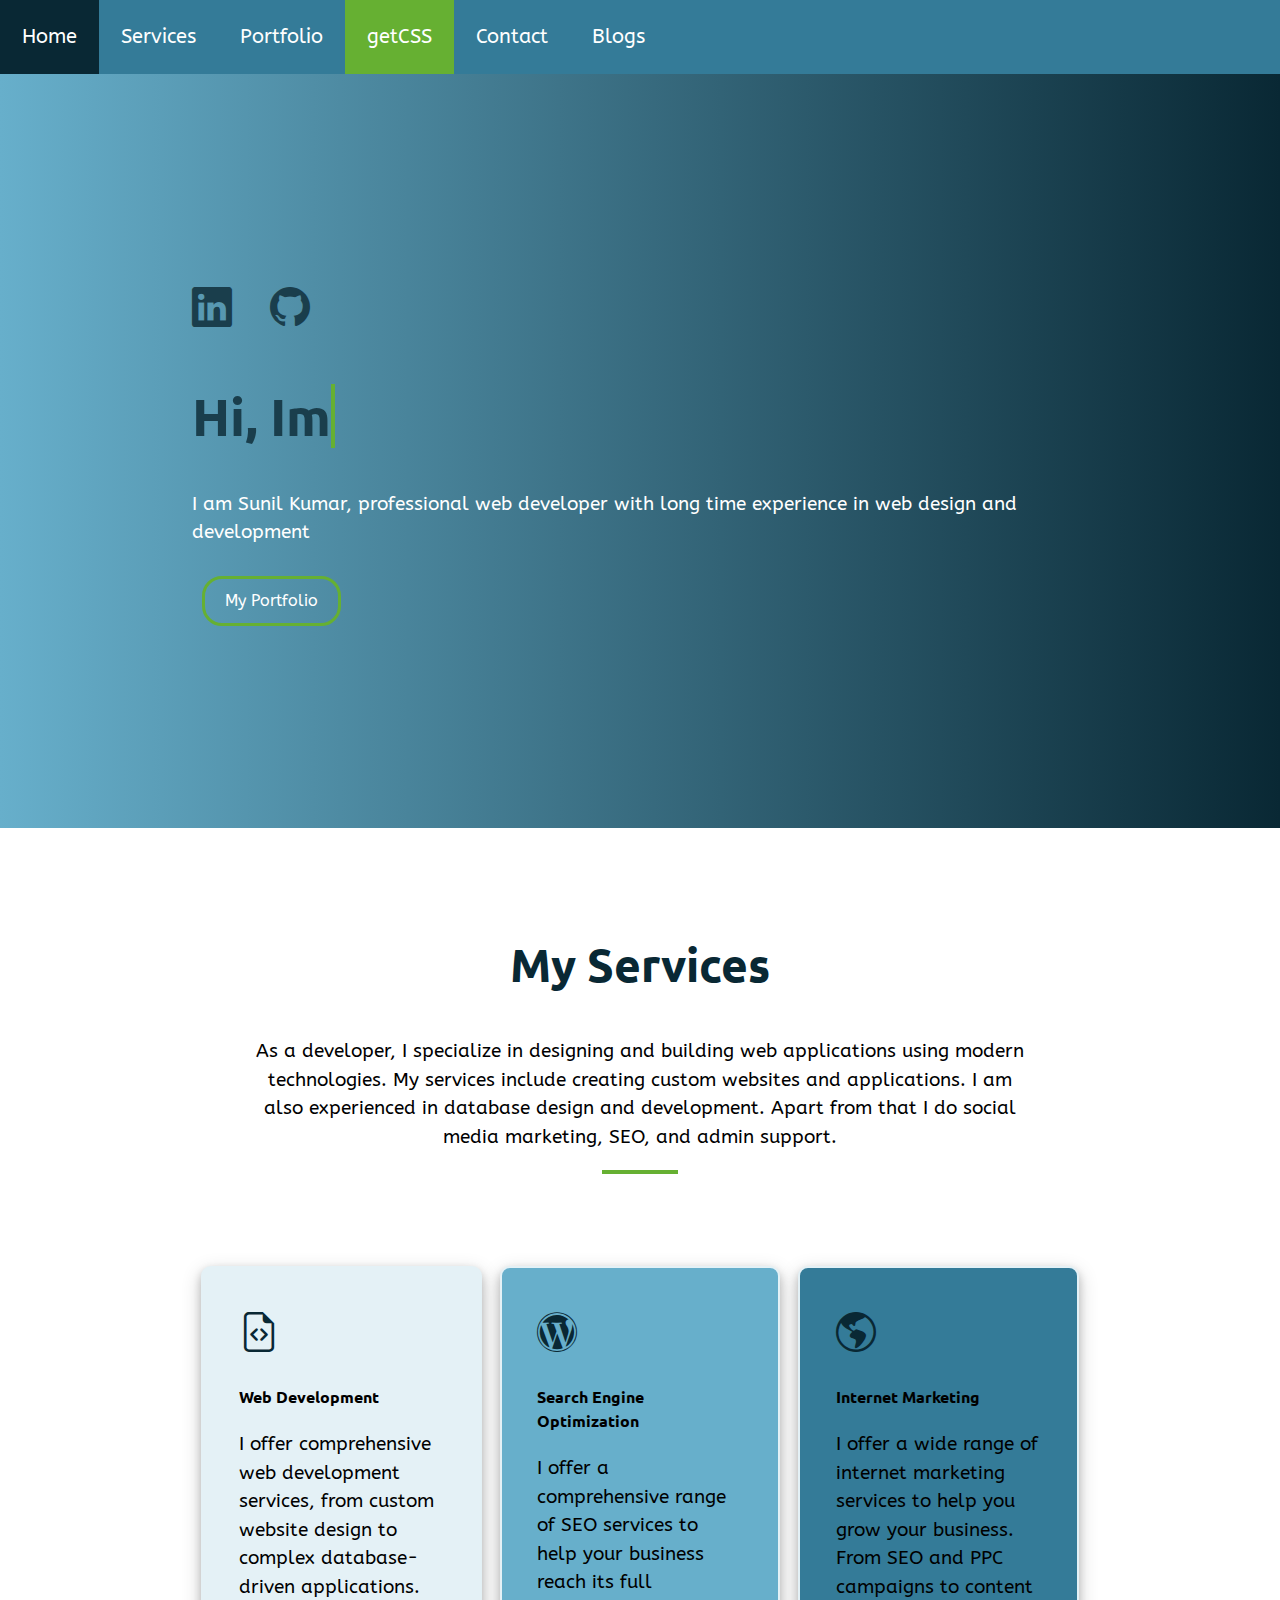
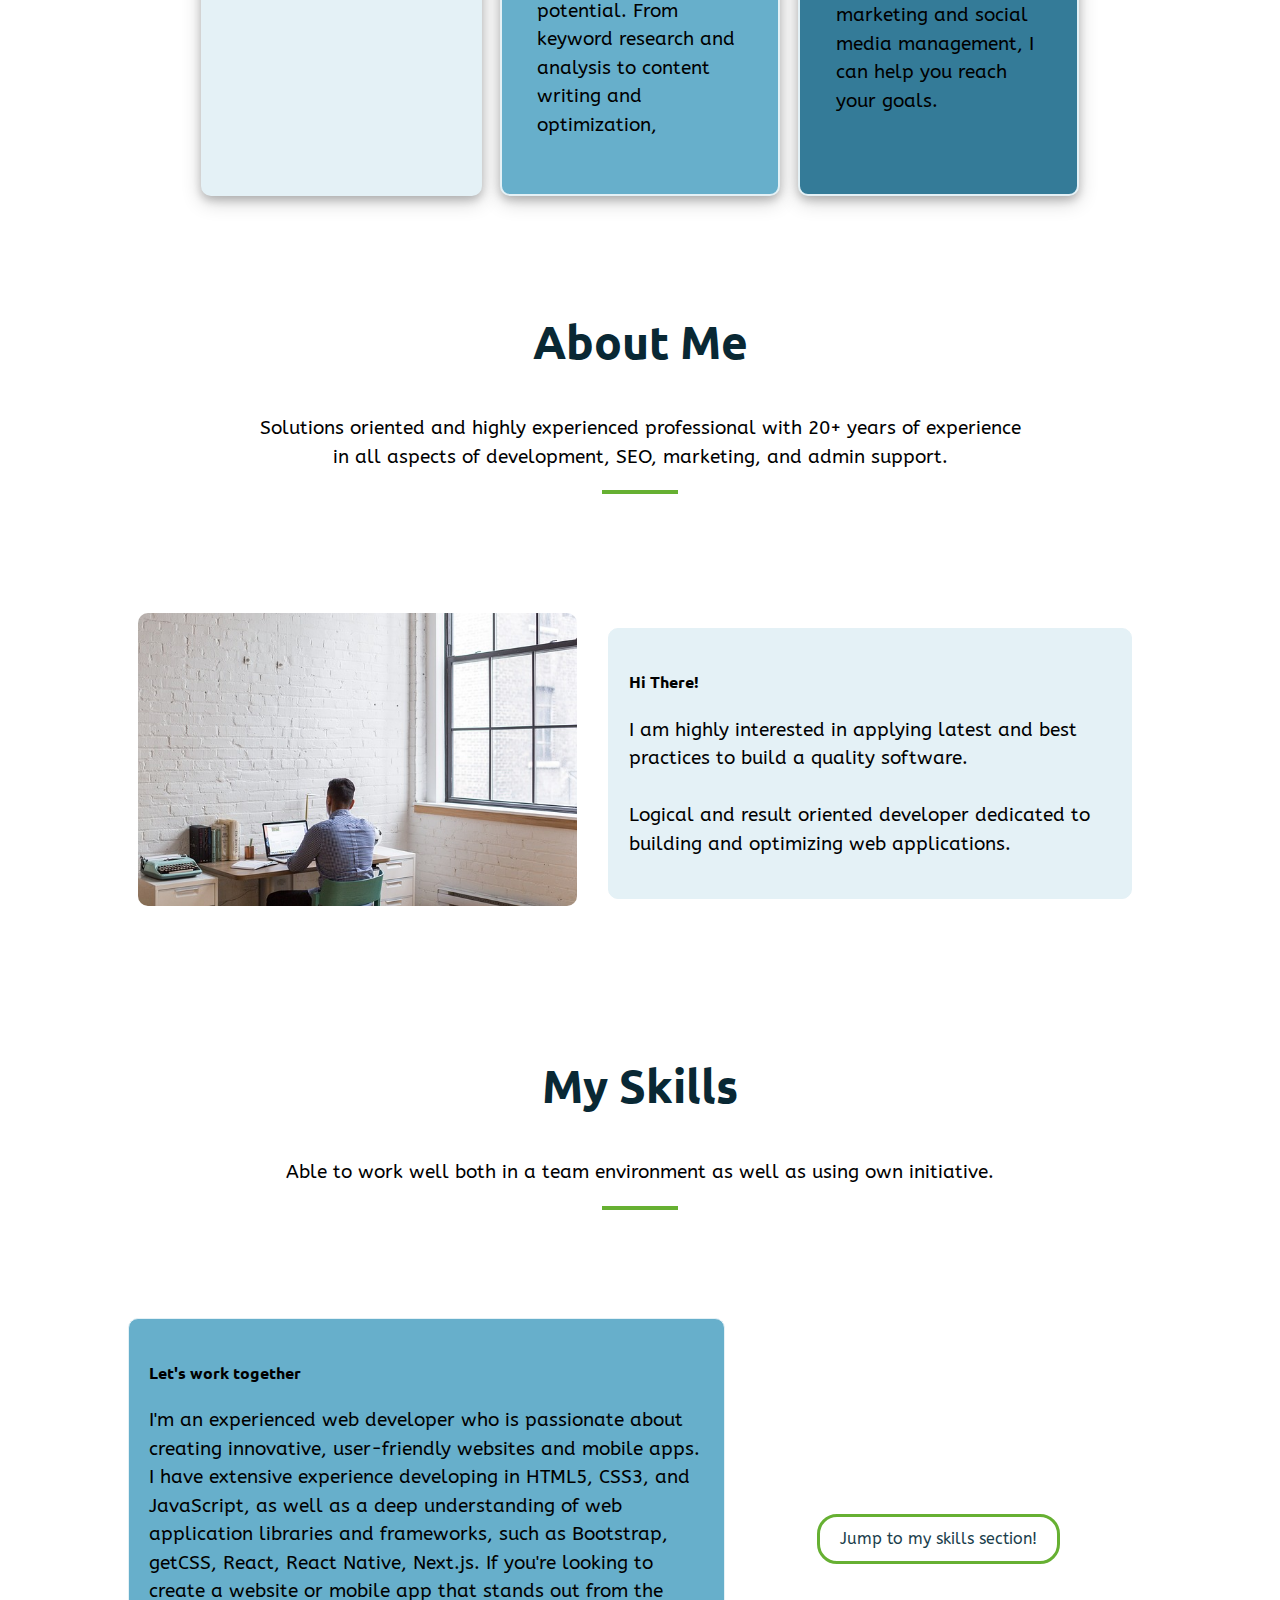
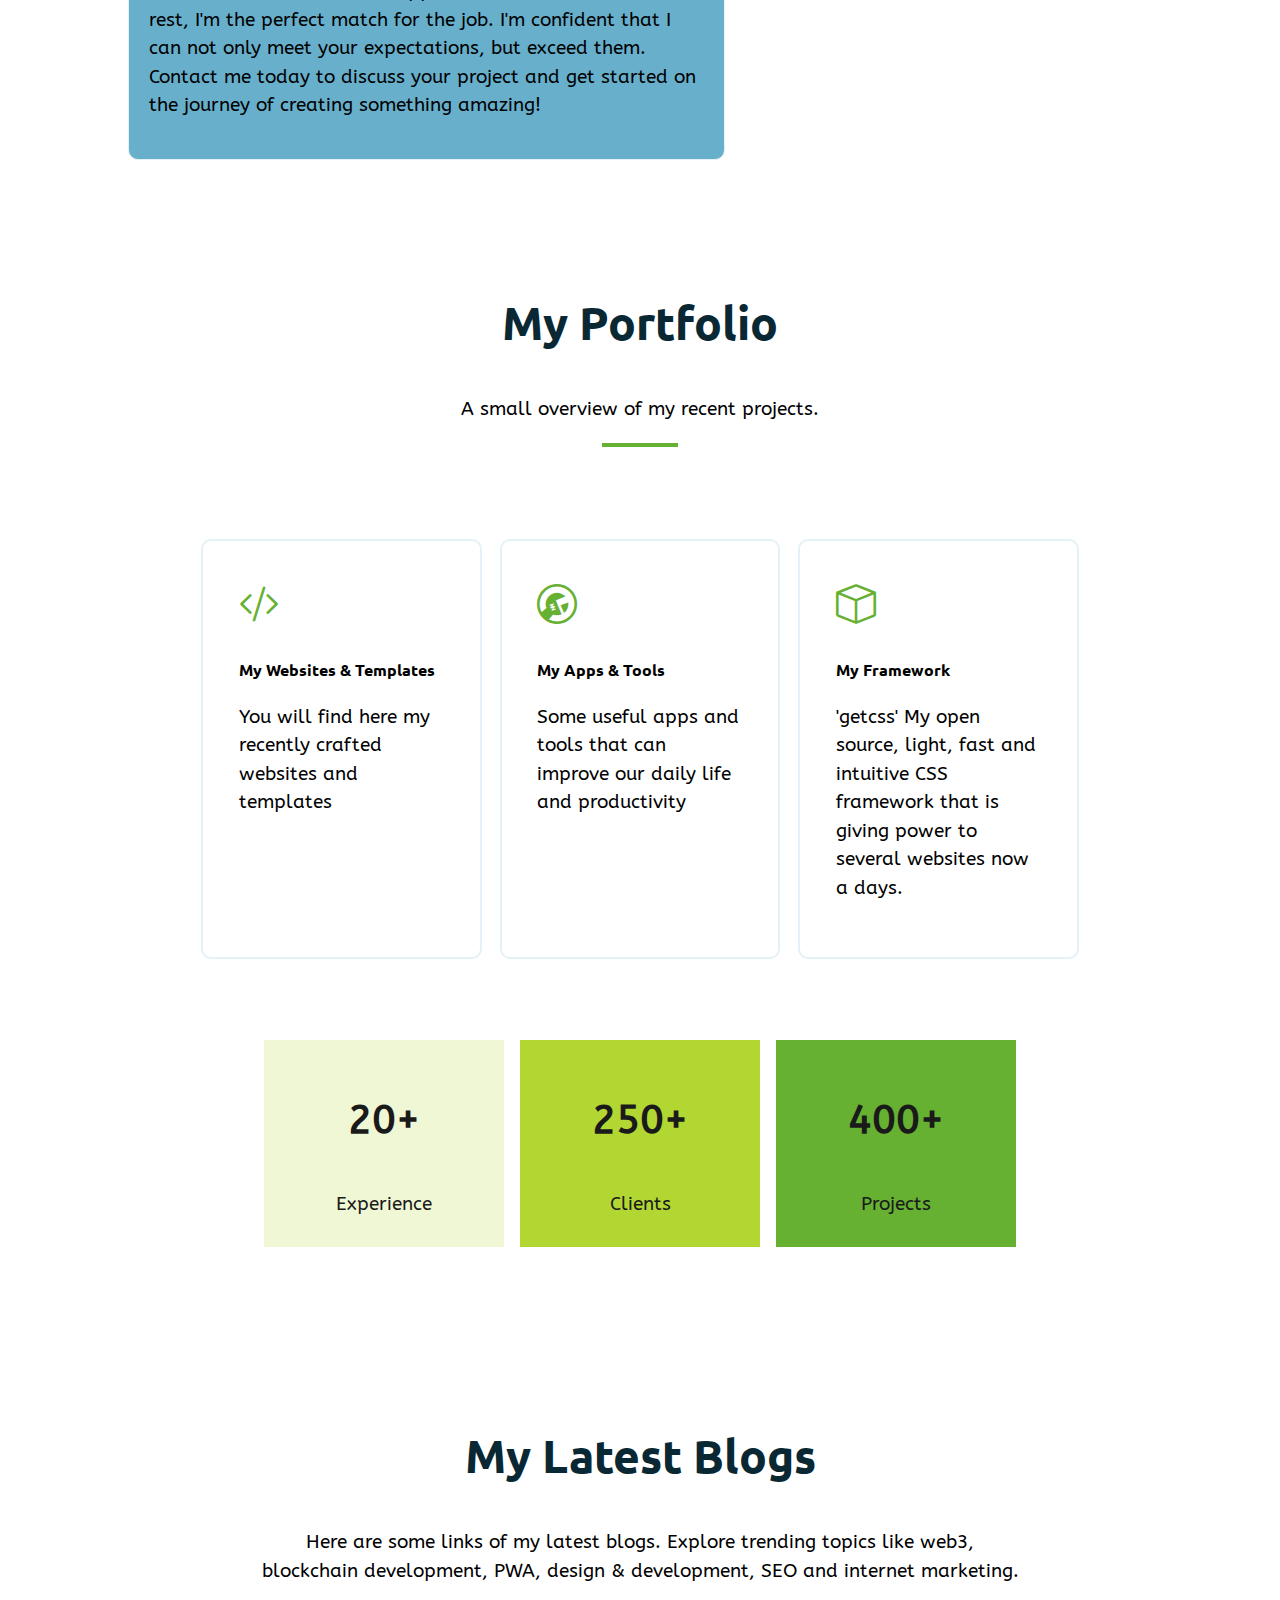
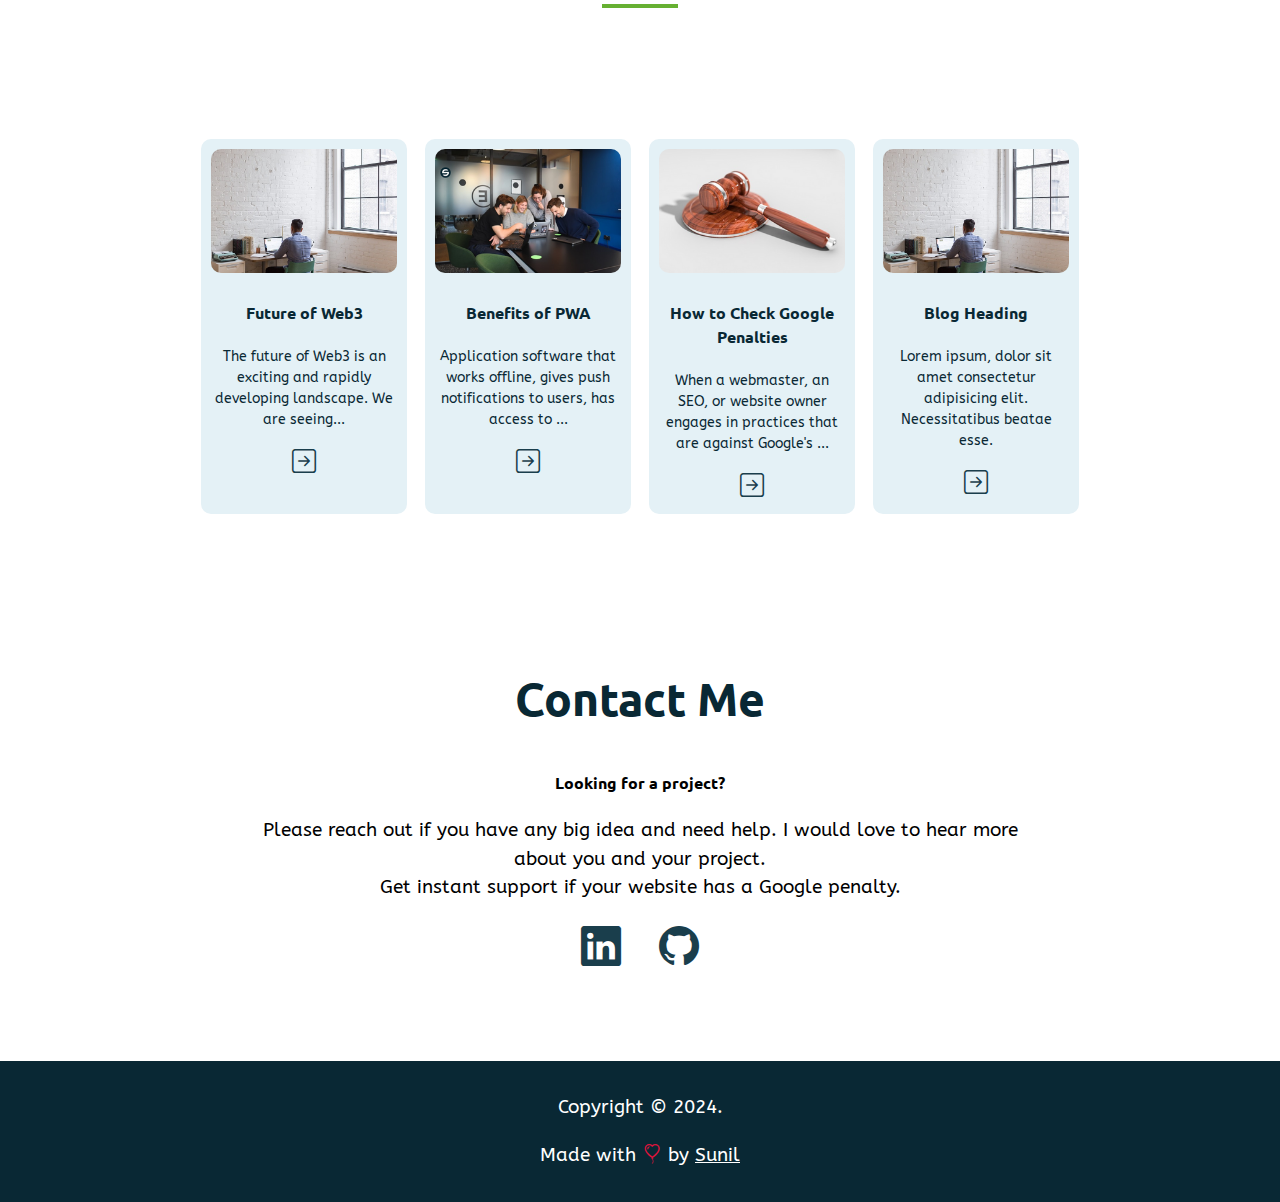
<file: index.html>
<!DOCTYPE html>
<html lang="en">
<head>
  <!-- Google tag (gtag.js) -->
<script async src="https://www.googletagmanager.com/gtag/js?id=G-30HPTB34H3"></script>
<script>
  window.dataLayer = window.dataLayer || [];
  function gtag(){dataLayer.push(arguments);}
  gtag('js', new Date());

  gtag('config', 'G-30HPTB34H3');
</script>
    <meta charset="UTF-8">
    <meta name="viewport" content="width=device-width, initial-scale=1.0">


	  <meta name="theme-color" content="#67AFCB"/>
    <meta name="robots" content="index, follow" />
    <meta name="description" content="Best web developer, SEO and Internet marketer in India. Contact me for web development, internet marketing consultancy, technical SEO, SEO audit or helps in removing search engine penalty or manual action" />

    <link rel="stylesheet" href="css/style.css" />
    <link rel="stylesheet" href="css/custom.css" />
    <title>One of the best web developer in India | sunil-lore.github.io</title>
</head>
<body>
    <!-- Navigation bar Starts -->
<div class="topnav">
    <a href="#" class="active" id="q1" target="_blank">Home</a>
    <!--
<div class="dropdown">
  <button class="dropbtn">Services 
    <i class="bi bi-caret-down-fill"></i>
  </button>
  <div class="dropdown-content">
           <a href="search-engine-optimization.php">Search Engine Optimization</a>
           <a href="internet-marketing.php">Internet Marketing</a>
           <a href="web-development.php">Web Development</a>
  </div> 
  </div> -->
  <a href="#services" target="_blank">Services</a>
  <!--<a href="products.php">Products</a> -->
  <a href="#portfolio" target="_blank">Portfolio</a>
  <a href="https://www.getcss.org" class="bg-s-2" target="_blank">getCSS</a>
   <a href="#contact" target="_blank">Contact</a>
  <a href="#blogs" target="_blank">Blogs</a>
<a href="javascript:void(0);" aria-label="Navigational Icon for mobile view at Webquince" class="icon" onclick="myFunction()"><i class="bi bi-list"></i></a>
</div>
<!-- Navigation bar ends -->
<div class="container-fluid">
  <div class="row">
    <div class="bg-p-4 tc-n-0 p-15" id="hero">
      <pre class="tab4"><a href="https://www.linkedin.com/in/loresunil/" target="_blank"><i class="bi bi-linkedin fs-40 tc-p-3 social_link"></i></a>    <a href="https://github.com/Sunil-Lore" target="_blank"><i class="bi bi-github fs-40 tc-p-3 social_link"></i></a></pre>
      <h1>      
        <a href="" id="hero_anchor" class="typo" data-period="2000" data-type='[ "Hi, Im Sunil.", "I am Creative.", "I Love to Develop.","Unlock your digital potential." ]'>
        <span class="wrap"></span>
      </a>
      </h1>
      <p>I am Sunil Kumar, professional web developer with long time experience in web design and development</p>
      <a href="#" class="button-basic border-3-s-2 br-20 tc-n-0" id="hero_button" target="_blank">My Portfolio</a>
    </div>
  </div>
  <div id="services" class="row text-center p-x-20 p-y-5">
    <h2 class="tc-p-4" >My Services</h2>
    <p>As a developer, I specialize in designing and building web applications using modern technologies. My services include creating custom websites and applications. I am also experienced in database design and development. Apart from that I do social media marketing, SEO, and admin support.</p>
    <p class="w-10 border-bottom-2-s-2 m-x-auto m-t-2"></p>
  </div>
  <div class="row p-x-15 flex-container services">
    <div class="col-md-4 col-lg-3 bg-p-0 border-2-p-0 p-4 m-1 br-10  ">
      <i class="bi bi-file-earmark-code fs-40 tc-p-4"></i>
      <h4>Web Development</h4>
      <p>I offer comprehensive web development services, from custom website design to complex database-driven applications.</p>
    </div>
    <div class="col-md-4 col-lg-3 bg-p-1 border-2-p-0 p-4 m-1 br-10 ">
      <i class="bi bi-wordpress fs-40 tc-p-4"></i>
      <h4>Search Engine Optimization</h4>
      <p>I offer a comprehensive range of SEO services to help your business reach its full potential. From keyword research and analysis to content writing and optimization,</p>
    </div>
    <div class="col-md-4 col-lg-3 bg-p-2 border-2-p-0 p-4 m-1 br-10 ">
      <i class="bi bi-globe-americas fs-40 tc-p-4"></i>
      <h4>Internet Marketing</h4>
      <p>I offer a wide range of internet marketing services to help you grow your business. From SEO and PPC campaigns to content marketing and social media management, I can help you reach your goals.</p>
    </div>
  </div>
    <div class="row text-center p-x-20 p-y-5 br-10">
    <h2 class="tc-p-4">About Me</h2>
    <p>Solutions oriented and highly experienced professional with 20+ years of experience in all aspects of development, SEO, marketing, and admin support. </p>
    <p class="w-10 border-bottom-2-s-2 m-x-auto m-t-2"></p>
  </div>
  <div class="row perfect-center flex-container p-x-10 p-y-2">
    <div class="col-md-5 m-1">
      <img src="img/developer1.jpg" class="img-flex br-10" />
    </div>
    <div class="col-md-6 bg-p-0 m-2 p-2 br-10 box_highlight">
      <h4>Hi There!</h4>
      <p>I am highly interested in applying latest and best practices to build a quality software.<br /><br />
        Logical and result oriented developer dedicated to building and optimizing web applications.
      </p>
    </div>
  </div>
  <div class="row text-center p-x-20 p-y-5 br-10">
    <h2 class="tc-p-4">My Skills</h2>
    <p>Able to work well both in a team environment as well as using own initiative.</p>
    <p class="w-10 border-bottom-2-s-2 m-x-auto m-t-2"></p>
  </div>
  <div class="row flex-container p-x-10 p-y-2">
    <div class="col-md-7 bg-p-1 p-2 box_highlight br-10">
      <h4>Let's work together</h4>
      <p>I'm an experienced web developer who is passionate about creating innovative, user-friendly websites and mobile apps. I have extensive experience developing in HTML5, CSS3, and JavaScript, as well as a deep understanding of web application libraries and frameworks, such as Bootstrap, getCSS, React, React Native, Next.js. If you're looking to create a website or mobile app that stands out from the rest, I'm the perfect match for the job. I'm confident that I can not only meet your expectations, but exceed them. Contact me today to discuss your project and get started on the journey of creating something amazing!</p>

    </div>
    <div class="col-md-5 p-4 perfect-center">
      <a href="#" class="button-basic border-3-s-2 br-20 tc-n-0" id="skill_button">Jump to my skills section!</a>
    </div>
  </div>
  <div id="portfolio" class="row text-center p-x-20 p-y-5 br-10">
    <h2 class="tc-p-4">My Portfolio</h2>
    <p>A small overview of my recent projects.</p>
    <p class="w-10 border-bottom-2-s-2 m-x-auto m-t-2"></p>
  </div>
  <div class="row p-x-15 flex-container highlight_portfolio">
    <div class="col-md-4 col-lg-3 border-2-p-0 p-4 m-1 br-10  ">
      <i class="bi bi-code-slash fs-40 tc-s-2"></i>
      <h4>My Websites & Templates</h4>
      <p>You will find here my recently crafted websites and templates</p>
    </div>
    <div class="col-md-4 col-lg-3 border-2-p-0 p-4 m-1 br-10 ">
      <i class="bi bi-wrench-adjustable-circle fs-40 tc-s-2"></i>
      <h4>My Apps & Tools</h4>
      <p>Some useful apps and tools that can improve our daily life and productivity</p>
    </div>
    <div class="col-md-4 col-lg-3 border-2-p-0 p-4 m-1 br-10 ">
      <i class="bi bi-box fs-40 tc-s-2"></i>
      <h4>My Framework</h4>
      <p>'getcss' My open source, light, fast and intuitive CSS framework that is giving power to several websites now a days.</p>
    </div>
  </div>
  <!-- Infographic section start -->
  <div class="row p-x-20 flex-container p-5">
    <div class="col-sm-3 blocks0 m-1 text-center">
      <p class="fs-40 fw-b">20+</p>
        <p>Experience</p>
    </div>
    <div class="col-sm-3 blocks1 m-1 text-center">
      <p class="fs-40 fw-b">250+</p>
      <p>Clients</p>
    </div>
    <div class="col-sm-3 blocks2 m-1 text-center">
      <p class="fs-40 fw-b">400+</p>
      <p>Projects</p>
    </div>
  </div>
<!-- Infographic section end -->
<!-- Blog section start -->
  <div id="blogs" class="row text-center p-x-20 p-y-5 br-10">
    <h2 class="tc-p-4">My Latest Blogs</h2>
    <p>Here are some links of my latest blogs. Explore trending topics like web3, blockchain development, PWA, design & development, SEO and internet marketing. </p>
    <p class="w-10 border-bottom-2-s-2 m-x-auto m-t-2"></p>
  </div>
  <div class="row p-x-15 p-y-3 flex-container">
    <div class="col-sm-4 col-lg-2 m-1 br-10 blockp0">
    <img src="img/developer1.jpg" class="img-flex br-10" />
    <div class="text-center br-10">
      <h4>Future of Web3</h4>
      <p class="fs-14">The future of Web3 is an exciting and rapidly developing landscape. We are seeing... </p>
      <a href="#" target="_blank" class="fs-24 tc-p-3"><i class="bi bi-arrow-right-square"></i></a>
    </div>
    </div>
    <div class="col-sm-4 col-lg-2 m-1 br-10 blockp0">
      <img src="img/23.png" class="img-flex br-10" />
      <div class="text-center br-10">
        <h4>Benefits of PWA</h4>
      <p class="fs-14">Application software that works offline, gives push notifications to users, has access to ... </p>
      <a href="#" target="_blank" class="fs-24 tc-p-3"><i class="bi bi-arrow-right-square"></i></a>
    </div>
    </div>
    <div class="col-sm-4 col-lg-2 m-1 br-10 blockp0">
      <img src="img/google_penalty.png" class="img-flex br-10" /> 
      <div class="text-center br-10">
        <h4>How to Check Google Penalties</h4>
      <p class="fs-14">When a webmaster, an SEO, or website owner engages in practices that are against Google's ... </p>
      <a href="#" target="_blank" class="fs-24 tc-p-3"><i class="bi bi-arrow-right-square"></i></a>
    </div>
    </div>
    <div class="col-sm-4 col-lg-2 m-1 br-10 blockp0">
      <img src="img/developer1.jpg" class="img-flex br-10" />
      <div class="text-center br-10">
        <h4>Blog Heading</h4>
        <p class="fs-14">Lorem ipsum, dolor sit amet consectetur adipisicing elit. Necessitatibus beatae esse.</p>
        <a href="#" target="_blank" class="fs-24 tc-p-3"><i class="bi bi-arrow-right-square"></i></a>
      </div>
    </div>
    </div>
<!-- Blog section end -->
<!-- Contact Me section start -->
<div class="row text-center p-x-20 p-y-5 br-10">
  <h2 class="tc-p-4" id="contact">Contact Me</h2>
  <h4>Looking for a project?</h4>
  <p>Please reach out if you have any big idea and need help. I would love to hear more about you and your project.<br /> Get instant support if your website has a Google penalty.</p>
  <pre class="tab4"><a href="https://www.linkedin.com/in/loresunil/" target="_blank"><i class="bi bi-linkedin fs-40 tc-p-3 social_link"></i></a>    <a href="https://github.com/Sunil-Lore" target="_blank"><i class="bi bi-github fs-40 tc-p-3 social_link"></i></a></pre>
</div>
<!-- Contact Me section end -->
<!-- Copyright section start -->
<div class="row p-x-20 p-y-1 bg-p-4 tc-n-0 text-center">
  <p>Copyright © 2024.</p><p>Made with <i class="bi bi-balloon-heart tc-o-0 fs-20"></i> by <a href="https://www.linkedin.com/in/loresunil/" target="_blank" class="tc-n-0 "><span class="text-deco-under">Sunil</span></a></p>
</div>
<!-- Copyright section end -->

<!-- Goto top button and whatsapp button section start -->
<div class="fixed" data-scroll="up" type="button">
  <a href="#q1" aria-label="Home icon to go to top position" title="Home"><i class="bi bi-arrow-up-circle-fill" style="color: #67AFCB;"></i></a>
  </div>
  <div class="chip">
   <a href="https://api.whatsapp.com/send?phone=919829046530" rel="noopener nofollow" target="_blank"><i class="bi bi-whatsapp" style="font-size:30px;background-color:transparent;color:#25d366"></i></a>
    <span class="closebtn" onclick="this.parentElement.style.display='none'">&times;</span>
  </div>
  <!-- Goto top button and whatsapp button section end -->







</div>







<!-- Script for Goto top button start -->
<script>
const fixed = document.querySelector(".fixed");

// scroll to top of page when button clicked
fixed.addEventListener("click", e => {
  window.scrollTo({
    top: 0,
    left: 0,
    behavior: "smooth"
  });
});

// toggle 'scroll to top' based on scroll position
window.addEventListener('scroll', e => {
  fixed.style.display = window.scrollY > 2000 ? 'block' : 'none';
});
</script>
<!-- Script for Goto top button end -->
<!-- Script for whatsapp button start -->
<script>
  const chip = document.querySelector(".chip");
  
  // scroll to top of page when button clicked
  chip.addEventListener("click", e => {
    window.scrollTo({
      top: 0,
      left: 0,
      behavior: "smooth"
    });
  });
  
  // toggle 'scroll to top' based on scroll position
  window.addEventListener('scroll', e => {
    chip.style.display = window.scrollY > 2000 ? 'block' : 'none';
  });
  </script>
<!-- Script for whatsapp button end -->
<!-- Script for navigation bar start -->
<script>
function myFunction() {
var x = document.getElementById("myTopnav");
if (x.className === "topnav") {
x.className += " responsive";
} else {
x.className = "topnav";
}
}
</script>
<!-- Script for navigation bar end -->
<!-- Script link for typewriter effect in hero section start -->
<script src="js/main_display.js"></script>
<!-- Script link for typewriter effect in hero section end -->
</body>
</html>
</file>
<file: css/custom.css>
/* HERO section CSS start */

#hero_anchor{
    color:#1A3E4C;
}

#hero_button:hover{
    color:#1A3E4C;
    border:#1A3E4C 3px solid;
}
/* HERO section CSS end */

.box_highlight{
    border:1px solid #E4F1F6;
}



.highlight_portfolio div:hover{
    border:2px solid #66B032;
}

.services div{
  border: 2px solid #E4F1F6;
  box-shadow: 0 4px 8px 0 rgba(0, 0, 0, 0.2), 0 6px 20px 0 rgba(0, 0, 0, 0.19);
}

.services div:hover{
    border: 2px solid #E4F1F6;
    background-color:transparent;
}
.fixed {
    position: fixed;
    right: 5px;
    bottom: 20%;
    font-size: 36px;
    color: black;
    background-color: transparent;
    display:none;
    z-index:99;
  }
  
  .chip {
    display: inline-block;
    padding: 0 30px;
    height: 40px;
    font-size: 18px;
    line-height: 40px;
    border-radius: 25px;
    background-color: #f1f1f1;
    position: fixed;
    bottom: 1%;
    right: 1%;
    display:none;
  }
  
  .chip img {
    float: left;
    margin: 0 10px 0 -25px;
    height: 50px;
    width: 50px;
    border-radius: 50%;
  }
  
  .closebtn {
    padding-left: 10px;
    color: #888;
    font-weight: bold;
    float: right;
    font-size: 20px;
    cursor: pointer;
  }
  
  .closebtn:hover {
    color: #000;
  }

  #skill_button{
    color:#1A3E4C;
}
  #skill_button:hover{
    color:#1A3E4C;
    border:#1A3E4C 3px solid;
}
.social_link:hover{
  color:#66B032;
}

.p0-box {
  color: #092834;
  background-color: #E4F1F6;
  -webkit-box-shadow: 1px 1px 1px #67AFCB;
          box-shadow: 1px 1px 1px #67AFCB;
}

.p0-box a:link, .p0-box a:visited, .p0-box a:hover, .p0-box a:active {
  color: #092834;
  background-color: #FFFFDB;
}
.seoelement {
  border-collapse: collapse;
  width: 100%;
}

.seoelement td,
.seoelement th {
  border: 1px solid #67afcb;
  padding: 14px 8px;
  text-align: left;
}

.seoelement td a:link, .seoelement td a:visited, .seoelement td a:hover, .seoelement td a:active,
.seoelement th a:link,
.seoelement th a:visited,
.seoelement th a:hover,
.seoelement th a:active {
  text-decoration: none;
}

.seoelement tr:nth-child(even) {
  background-color: #e4f1f6;
}

.seoelement tr:hover {
  background-color: #347b98;
}

.seoelement th {
  background-color: #092834;
  color: white;
}

.seoelement .th2 {
  background-color: #347b98;
  color: white;
}
</file>
<file: css/style.css>
/*! normalize.css v8.0.1 | MIT License | github.com/necolas/normalize.css */@import url("https://fonts.googleapis.com/css2?family=ABeeZee:ital@0;1&family=Open+Sans:ital@0;1&family=Ubuntu:ital,wght@0,700;1,700&display=swap");@import url("https://cdn.jsdelivr.net/npm/bootstrap-icons@1.10.3/font/bootstrap-icons.css");html{line-height:1.15;-webkit-text-size-adjust:100%}body{margin:0}main{display:block}h1{font-size:2em;margin:0.67em 0}hr{box-sizing:content-box;height:0;overflow:visible}pre{font-family:monospace, monospace;font-size:1em}a{background-color:transparent}abbr[title]{border-bottom:none;text-decoration:underline;text-decoration:underline dotted}b,strong{font-weight:bolder}code,kbd,samp{font-family:monospace, monospace;font-size:1em}small{font-size:80%}sub,sup{font-size:75%;line-height:0;position:relative;vertical-align:baseline}sub{bottom:-0.25em}sup{top:-0.5em}img{border-style:none}button,input,optgroup,select,textarea{font-family:inherit;font-size:100%;line-height:1.15;margin:0}button,input{overflow:visible}button,select{text-transform:none}button,[type="button"],[type="reset"],[type="submit"]{-webkit-appearance:button}button::-moz-focus-inner,[type="button"]::-moz-focus-inner,[type="reset"]::-moz-focus-inner,[type="submit"]::-moz-focus-inner{border-style:none;padding:0}button:-moz-focusring,[type="button"]:-moz-focusring,[type="reset"]:-moz-focusring,[type="submit"]:-moz-focusring{outline:1px dotted ButtonText}fieldset{padding:0.35em 0.75em 0.625em}legend{box-sizing:border-box;color:inherit;display:table;max-width:100%;padding:0;white-space:normal}progress{vertical-align:baseline}textarea{overflow:auto}[type="checkbox"],[type="radio"]{box-sizing:border-box;padding:0}[type="number"]::-webkit-inner-spin-button,[type="number"]::-webkit-outer-spin-button{height:auto}[type="search"]{-webkit-appearance:textfield;outline-offset:-2px}[type="search"]::-webkit-search-decoration{-webkit-appearance:none}::-webkit-file-upload-button{-webkit-appearance:button;font:inherit}details{display:block}summary{display:list-item}template{display:none}[hidden]{display:none}.bg-p-0{background-color:#E4F1F6}.bg-p-1{background-color:#67AFCB}.bg-p-2{background-color:#347B98}.bg-p-3{background-color:#1A3E4C}.bg-p-4{background-color:#092834}.bg-s-0{background-color:#F0F7D4}.bg-s-1{background-color:#B2D732}.bg-s-2{background-color:#66B032}.bg-n-0{background-color:#fff}.bg-n-1{background-color:#E6E6E6}.bg-n-2{background-color:#B3B3B3}.bg-n-3{background-color:gray}.bg-n-4{background-color:#4D4D4D}.bg-n-5{background-color:#1A1A1A}.bg-n-6{background-color:#000}.tc-p-0{color:#E4F1F6}.tc-p-1{color:#67AFCB}.tc-p-2{color:#347B98}.tc-p-3{color:#1A3E4C}.tc-p-4{color:#092834}.tc-s-0{color:#F0F7D4}.tc-s-1{color:#B2D732}.tc-s-2{color:#66B032}.tc-n-0{color:#fff}.tc-n-1{color:#E6E6E6}.tc-n-2{color:#B3B3B3}.tc-n-3{color:gray}.tc-n-4{color:#4D4D4D}.tc-n-5{color:#1A1A1A}.tc-n-6{color:#000}.tc-o-0{color:crimson}.container-fluid,.container-2xl,.container-xl,.container-lg,.container-md,.container-sm,.container-xs,.container{width:100%;margin-left:auto;margin-right:auto}.row::after{content:"";clear:both;display:block}[class*="col-"]{float:left}[class*="col-"]{width:100%}.col-xs-1{width:8.33%;flex:8.33%}.col-xs-2{width:16.66%;flex:16.66%}.col-xs-3{width:25%;flex:25%}.col-xs-4{width:33.33%;flex:33.33%}.col-xs-5{width:41.66%;flex:41.66%}.col-xs-6{width:50%;flex:50%}.col-xs-7{width:58.33%;flex:58.33%}.col-xs-8{width:66.66%;flex:66.66%}.col-xs-9{width:75%;flex:75%}.col-xs-10{width:83.33%;flex:83.33%}.col-xs-11{width:91.66%;flex:91.66%}.col-xs-12{width:100%;flex:100%}@media only screen and (min-width: 576px){.col-sm-1{width:8.33%;flex:8.33%}.col-sm-2{width:16.66%;flex:16.66%}.col-sm-3{width:25%;flex:25%}.col-sm-4{width:33.33%;flex:33.33%}.col-sm-5{width:41.66%;flex:41.66%}.col-sm-6{width:50%;flex:50%}.col-sm-7{width:58.33%;flex:58.33%}.col-sm-8{width:66.66%;flex:66.66%}.col-sm-9{width:75%;flex:75%}.col-sm-10{width:83.33%;flex:83.33%}.col-sm-11{width:91.66%;flex:91.66%}.col-sm-12{width:100%;flex:100%}.container-sm,.container-xs,.container{max-width:540px}}@media only screen and (min-width: 768px){.col-md-1{width:8.33%;flex:8.33%}.col-md-2{width:16.66%;flex:16.66%}.col-md-3{width:25%;flex:25%}.col-md-4{width:33.33%;flex:33.33%}.col-md-5{width:41.66%;flex:41.66%}.col-md-6{width:50%;flex:50%}.col-md-7{width:58.33%;flex:58.33%}.col-md-8{width:66.66%;flex:66.66%}.col-md-9{width:75%;flex:75%}.col-md-10{width:83.33%;flex:83.33%}.col-md-11{width:91.66%;flex:91.66%}.col-md-12{width:100%;flex:100%}.container-md,.container-sm,.container-xs,.container{max-width:720px}}@media only screen and (min-width: 992px){.col-lg-1{width:8.33%;flex:8.33%}.col-lg-2{width:16.66%;flex:16.66%}.col-lg-3{width:25%;flex:25%}.col-lg-4{width:33.33%;flex:33.33%}.col-lg-5{width:41.66%;flex:41.66%}.col-lg-6{width:50%;flex:50%}.col-lg-7{width:58.33%;flex:58.33%}.col-lg-8{width:66.66%;flex:66.66%}.col-lg-9{width:75%;flex:75%}.col-lg-10{width:83.33%;flex:83.33%}.col-lg-11{width:91.66%;flex:91.66%}.col-lg-12{width:100%;flex:100%}.container-lg,.container-md,.container-sm,.container-xs,.container{max-width:960px}}@media only screen and (min-width: 1200px){.col-xl-1{width:8.33%;flex:8.33%}.col-xl-2{width:16.66%;flex:16.66%}.col-xl-3{width:25%;flex:25%}.col-xl-4{width:33.33%;flex:33.33%}.col-xl-5{width:41.66%;flex:41.66%}.col-xl-6{width:50%;flex:50%}.col-xl-7{width:58.33%;flex:58.33%}.col-xl-8{width:66.66%;flex:66.66%}.col-xl-9{width:75%;flex:75%}.col-xl-10{width:83.33%;flex:83.33%}.col-xl-11{width:91.66%;flex:91.66%}.col-xl-12{width:100%;flex:100%}.container-xl,.container-lg,.container-md,.container-sm,.container-xs,.container{max-width:1140px}}@media only screen and (min-width: 1400px){.col-2xl-1{width:8.33%;flex:8.33%}.col-2xl-2{width:16.66%;flex:16.66%}.col-2xl-3{width:25%;flex:25%}.col-2xl-4{width:33.33%;flex:33.33%}.col-2xl-5{width:41.66%;flex:41.66%}.col-2xl-6{width:50%;flex:50%}.col-2xl-7{width:58.33%;flex:58.33%}.col-2xl-8{width:66.66%;flex:66.66%}.col-2xl-9{width:75%;flex:75%}.col-2xl-10{width:83.33%;flex:83.33%}.col-2xl-11{width:91.66%;flex:91.66%}.col-2xl-12{width:100%;flex:100%}.container-2xl,.container-xl,.container-lg,.container-md,.container-sm,.container-xs,.container{max-width:1320px}}.button-basic{display:inline-block;text-decoration:none;text-align:center;padding:10px 20px;margin:10px;border-radius:5px;font-size:inherit;color:inherit}.block-basic,.blockp0,.blockp1,.blockp2,.blockp3,.blockp4,.blocks0,.blocks1,.blocks2,.blockn0,.blockn1,.blockn2,.blockn3,.blockn4,.blockn5,.blockn6{padding:10px;line-height:1.5}.blockp0{color:#092834;background-color:#E4F1F6}.blockp1{color:#1A1A1A;background-color:#67AFCB}.blockp2{color:#000;background-color:#347B98}.blockp3{color:#fff;background-color:#1A3E4C}.blockp4{color:#E6E6E6;background-color:#092834}.blocks0{color:#1A1A1A;background-color:#F0F7D4}.blocks1{color:#1A1A1A;background-color:#B2D732}.blocks2{color:#1A1A1A;background-color:#66B032}.blockn0{color:#1A1A1A;background-color:#fff}.blockn1{color:#1A1A1A;background-color:#E6E6E6}.blockn2{color:#000;background-color:#B3B3B3}.blockn3{color:#fff;background-color:gray}.blockn4{color:#fff;background-color:#4D4D4D}.blockn5{color:#fff;background-color:#1A1A1A}.blockn6{color:#fff;background-color:#000}@media only screen and (min-width: 576px){h1{font-size:42px}h2{font-size:36px}h3{font-size:30px}p{font-size:17px}}@media only screen and (min-width: 992px){h1{font-size:48px}h2{font-size:42px}h3{font-size:36px}p{font-size:18px}}@media only screen and (min-width: 1200px){h1{font-size:52px}h2{font-size:46px}h3{font-size:40px}p{font-size:19px}}@media only screen and (min-width: 1400px){h1{font-size:56px}h2{font-size:50px}h3{font-size:44px}p{font-size:20px}}.img-gray{-webkit-filter:grayscale(100%);filter:grayscale(100%)}.img-fluid{width:100%;height:100%;display:block}.img-flex{width:100%;height:auto;margin:0}.fs-70{font-size:70px}.fs-64{font-size:64px}.fs-58{font-size:58px}.fs-52{font-size:52px}.fs-46{font-size:46px}.fs-40{font-size:40px}.fs-36{font-size:36px}.fs-32{font-size:32px}.fs-28{font-size:28px}.fs-24{font-size:24px}.fs-20{font-size:20px}.fs-16{font-size:16px}.fs-14{font-size:14px}.text-center{text-align:center}.text-left{text-align:left}.text-right{text-align:right}.text-justify{text-align:justify}.text-deco-over{text-decoration:overline}.text-deco-through{text-decoration:line-through}.text-deco-under{text-decoration:underline}.text-deco-none{text-decoration:none}.text-upper{text-transform:uppercase}.text-lower{text-transform:lowercase}.text-capital{text-transform:capitalize}.lh-08{line-height:0.8}.lh-10{line-height:1.0}.lh-12{line-height:1.2}.lh-14{line-height:1.4}.lh-15{line-height:1.5}.lh-20{line-height:2.0}.lh-25{line-height:2.5}.ls-5{letter-spacing:5px}.ls-3{letter-spacing:3px}.ls-2{letter-spacing:2px}.ls-1{letter-spacing:1px}.ls-0{letter-spacing:0px}.ls-n-1{letter-spacing:-1px}.ls-n-2{letter-spacing:-2px}.ws-10{word-spacing:10px}.ws-5{word-spacing:5px}.ws-2{word-spacing:2px}.ws-1{word-spacing:1px}.ws-0{word-spacing:0px}.ws-n-1{word-spacing:-1px}.ws-n-2{word-spacing:-2px}.ws-n-5{word-spacing:-5px}.wrap-no{white-space:nowrap}.wrap-yes{white-space:normal}.word-break{word-wrap:break-word}.font-normal{font-style:normal}.font-italic{font-style:italic}.fw-n{font-weight:normal}.fw-b{font-weight:bold}.fv-c{font-variant:small-caps}.fv-n{font-variant:normal}.w-10{width:10%}.w-15{width:15%}.w-20{width:20%}.w-30{width:30%}.w-40{width:40%}.w-50{width:50%}.w-60{width:60%}.w-70{width:70%}.w-80{width:80%}.w-90{width:90%}.w-100{width:100%}.h-50-x{height:50px}.h-100-x{height:100px}.h-200-x{height:200px}.h-300-x{height:300px}.h-400-x{height:400px}.h-500-x{height:500px}.h-50-p{height:50%}.h-100-p{height:100%}.tab1{tab-size:2}.tab2{tab-size:4}.tab4{tab-size:8}.p-0{padding:none}.p-1{padding:1%}.p-2{padding:2%}.p-3{padding:3%}.p-4{padding:4%}.p-5{padding:5%}.p-6{padding:6%}.p-7{padding:7%}.p-8{padding:8%}.p-9{padding:9%}.p-10{padding:10%}.p-15{padding:15%}.p-20{padding:20%}.p-25{padding:25%}.p-t-0{padding-top:0}.p-t-1{padding-top:1%}.p-t-2{padding-top:2%}.p-t-3{padding-top:3%}.p-t-4{padding-top:4%}.p-t-5{padding-top:5%}.p-t-6{padding-top:6%}.p-t-7{padding-top:7%}.p-t-8{padding-top:8%}.p-t-9{padding-top:9%}.p-t-10{padding-top:10%}.p-t-15{padding-top:15%}.p-t-20{padding-top:20%}.p-t-25{padding-top:25%}.p-r-0{padding-right:0}.p-r-1{padding-right:1%}.p-r-2{padding-right:2%}.p-r-3{padding-right:3%}.p-r-4{padding-right:4%}.p-r-5{padding-right:5%}.p-r-6{padding-right:6%}.p-r-7{padding-right:7%}.p-r-8{padding-right:8%}.p-r-9{padding-right:9%}.p-r-10{padding-right:10%}.p-r-15{padding-right:15%}.p-r-20{padding-right:20%}.p-r-25{padding-right:25%}.p-b-0{padding-bottom:0}.p-b-1{padding-bottom:1%}.p-b-2{padding-bottom:2%}.p-b-3{padding-bottom:3%}.p-b-4{padding-bottom:4%}.p-b-5{padding-bottom:5%}.p-b-6{padding-bottom:6%}.p-b-7{padding-bottom:7%}.p-b-8{padding-bottom:8%}.p-b-9{padding-bottom:9%}.p-b-10{padding-bottom:10%}.p-b-15{padding-bottom:15%}.p-b-20{padding-bottom:20%}.p-b-25{padding-bottom:25%}.p-l-0{padding-left:0}.p-l-1{padding-left:1%}.p-l-2{padding-left:2%}.p-l-3{padding-left:3%}.p-l-4{padding-left:4%}.p-l-5{padding-left:5%}.p-l-6{padding-left:6%}.p-l-7{padding-left:7%}.p-l-8{padding-left:8%}.p-l-9{padding-left:9%}.p-l-10{padding-left:10%}.p-l-15{padding-left:15%}.p-l-20{padding-left:20%}.p-l-25{padding-left:25%}.p-x-1{padding-left:1%;padding-right:1%}.p-x-2{padding-left:2%;padding-right:2%}.p-x-3{padding-left:3%;padding-right:3%}.p-x-4{padding-left:4%;padding-right:4%}.p-x-5{padding-left:5%;padding-right:5%}.p-x-6{padding-left:6%;padding-right:6%}.p-x-7{padding-left:7%;padding-right:7%}.p-x-8{padding-left:8%;padding-right:8%}.p-x-9{padding-left:9%;padding-right:9%}.p-x-10{padding-left:10%;padding-right:10%}.p-x-15{padding-left:15%;padding-right:15%}.p-x-20{padding-left:20%;padding-right:20%}.p-x-25{padding-left:25%;padding-right:25%}.p-y-1{padding-top:1%;padding-bottom:1%}.p-y-2{padding-top:2%;padding-bottom:2%}.p-y-3{padding-top:3%;padding-bottom:3%}.p-y-4{padding-top:4%;padding-bottom:4%}.p-y-5{padding-top:5%;padding-bottom:5%}.p-y-6{padding-top:6%;padding-bottom:6%}.p-y-7{padding-top:7%;padding-bottom:7%}.p-y-8{padding-top:8%;padding-bottom:8%}.p-y-9{padding-top:9%;padding-bottom:9%}.p-y-10{padding-top:10%;padding-bottom:10%}.p-y-15{padding-top:15%;padding-bottom:15%}.p-y-20{padding-top:20%;padding-bottom:20%}.p-y-25{padding-top:25%;padding-bottom:25%}.m-auto{margin:auto}.m-x-auto{margin-left:auto;margin-right:auto}.m-1{margin:1%}.m-2{margin:2%}.m-3{margin:3%}.m-4{margin:4%}.m-5{margin:5%}.m-6{margin:6%}.m-7{margin:7%}.m-8{margin:8%}.m-9{margin:9%}.m-10{margin:10%}.m-15{margin:15%}.m-20{margin:20%}.m-25{margin:25%}.m-t-1{margin-top:1%}.m-t-2{margin-top:2%}.m-t-3{margin-top:3%}.m-t-4{margin-top:4%}.m-t-5{margin-top:5%}.m-t-6{margin-top:6%}.m-t-7{margin-top:7%}.m-t-8{margin-top:8%}.m-t-9{margin-top:9%}.m-t-10{margin-top:10%}.m-t-15{margin-top:15%}.m-t-20{margin-top:20%}.m-t-25{margin-top:25%}.m-r-1{margin-right:1%}.m-r-2{margin-right:2%}.m-r-3{margin-right:3%}.m-r-4{margin-right:4%}.m-r-5{margin-right:5%}.m-r-6{margin-right:6%}.m-r-7{margin-right:7%}.m-r-8{margin-right:8%}.m-r-9{margin-right:9%}.m-r-10{margin-right:10%}.m-r-15{margin-right:15%}.m-r-20{margin-right:20%}.m-r-25{margin-right:25%}.m-b-1{margin-bottom:1%}.m-b-2{margin-bottom:2%}.m-b-3{margin-bottom:3%}.m-b-4{margin-bottom:4%}.m-b-5{margin-bottom:5%}.m-b-6{margin-bottom:6%}.m-b-7{margin-bottom:7%}.m-b-8{margin-bottom:8%}.m-b-9{margin-bottom:9%}.m-b-10{margin-bottom:10%}.m-b-15{margin-bottom:15%}.m-b-20{margin-bottom:20%}.m-b-25{margin-bottom:25%}.m-l-1{margin-left:1%}.m-l-2{margin-left:2%}.m-l-3{margin-left:3%}.m-l-4{margin-left:4%}.m-l-5{margin-left:5%}.m-l-6{margin-left:6%}.m-l-7{margin-left:7%}.m-l-8{margin-left:8%}.m-l-9{margin-left:9%}.m-l-10{margin-left:10%}.m-l-15{margin-left:15%}.m-l-20{margin-left:20%}.m-l-25{margin-left:25%}.m-x-auto{margin-left:auto;margin-right:auto}.m-x-1{margin-left:1%;margin-right:1%}.m-x-2{margin-left:2%;margin-right:2%}.m-x-3{margin-left:3%;margin-right:3%}.m-x-4{margin-left:4%;margin-right:4%}.m-x-5{margin-left:5%;margin-right:5%}.m-x-6{margin-left:6%;margin-right:6%}.m-x-7{margin-left:7%;margin-right:7%}.m-x-8{margin-left:8%;margin-right:8%}.m-x-9{margin-left:9%;margin-right:9%}.m-x-10{margin-left:10%;margin-right:10%}.m-x-15{margin-left:15%;margin-right:15%}.m-x-20{margin-left:20%;margin-right:20%}.m-x-25{margin-left:25%;margin-right:25%}.m-y-1{margin-top:1%;margin-bottom:1%}.m-y-2{margin-top:2%;margin-bottom:2%}.m-y-3{margin-top:3%;margin-bottom:3%}.m-y-4{margin-top:4%;margin-bottom:4%}.m-y-5{margin-top:5%;margin-bottom:5%}.m-y-6{margin-top:6%;margin-bottom:6%}.m-y-7{margin-top:7%;margin-bottom:7%}.m-y-8{margin-top:8%;margin-bottom:8%}.m-y-9{margin-top:9%;margin-bottom:9%}.m-y-10{margin-top:10%;margin-bottom:10%}.m-y-15{margin-top:15%;margin-bottom:15%}.m-y-20{margin-top:20%;margin-bottom:20%}.m-y-25{margin-top:25%;margin-bottom:25%}.flex-container{display:flex;flex-wrap:wrap}.perfect-center{display:flex;align-items:center;justify-content:center}.flex-reverse{display:flex;flex-direction:column-reverse}.border-1-p-0{border:1px solid #E4F1F6}.border-2-p-0{border:2px solid #E4F1F6}.border-1-p-1{border:1px solid #67AFCB}.border-2-p-1{border:2px solid #67AFCB}.border-1-p-2{border:1px solid #347B98}.border-2-p-2{border:2px solid #347B98}.border-1-p-3{border:1px solid #1A3E4C}.border-2-p-3{border:2px solid #1A3E4C}.border-1-p-4{border:1px solid #092834}.border-2-p-4{border:2px solid #092834}.border-1-s-0{border:1px solid #F0F7D4}.border-2-s-0{border:2px solid #F0F7D4}.border-1-s-1{border:1px solid #B2D732}.border-2-s-1{border:2px solid #B2D732}.border-1-s-2{border:1px solid #66B032}.border-2-s-2{border:2px solid #66B032}.border-3-s-2{border:3px solid #66B032}.border-bottom-2-s-2{border:2px solid #66B032}.br-5{border-radius:5px}.br-10{border-radius:10px}.br-15{border-radius:15px}.br-20{border-radius:20px}.br-50{border-radius:50%}.br-t-5{border-top-left-radius:5px;border-top-right-radius:5px}.br-t-10{border-top-left-radius:10px;border-top-right-radius:10px}.br-r-5{border-top-right-radius:5px;border-bottom-right-radius:5px}.br-r-10{border-top-right-radius:10px;border-bottom-right-radius:10px}.br-b-5{border-bottom-left-radius:5px;border-bottom-right-radius:5px}.br-b-10{border-bottom-left-radius:10px;border-bottom-right-radius:10px}.br-l-5{border-top-left-radius:5px;border-bottom-left-radius:5px}.br-l-10{border-top-left-radius:10px;border-bottom-left-radius:10px}.topnav{overflow:hidden;background-color:#347B98;position:sticky;top:0}.topnav a{float:left;display:block;color:white;text-align:center;padding:22px;text-decoration:none;font-size:20px}.topnav .icon{display:none}.dropdown{float:left;overflow:hidden}.dropdown .dropbtn{font-size:20px;border:none;outline:none;color:white;padding:22px;background-color:inherit;font-family:inherit;margin:0}.dropdown-content{display:none;position:absolute;background-color:#67AFCB;min-width:160px;box-shadow:0px 8px 16px 0px rgba(0,0,0,0.2);z-index:1}.dropdown-content a{float:none;color:white;padding:22px;text-decoration:none;display:block;text-align:left}.topnav a:hover,.dropdown:hover .dropbtn{background-color:#E4F1F6;color:black}.topnav a.active{background-color:#092834;color:white}.dropdown-content a:hover{background-color:#E4F1F6;color:black}.dropdown:hover .dropdown-content{display:block}button{background-color:#347B98}@media screen and (max-width: 768px){.topnav a:not(:first-child),.dropdown .dropbtn{display:none}.topnav a.icon{float:right;display:block}.topnav.responsive{position:relative}.topnav.responsive .icon{position:absolute;right:0;top:0}.topnav.responsive a{float:none;display:block;text-align:left}.topnav.responsive .dropdown{float:none}.topnav.responsive .dropdown-content{position:relative}.topnav.responsive .dropdown .dropbtn{display:block;width:100%;text-align:left}}#i1{background-color:none;position:relative;animation-name:i1;animation-duration:10s;animation-delay:2s}@keyframes i1{0%{background-color:none;right:0px;bottom:0px}25%{background-color:none;right:300px;bottom:0px}50%{background-color:none;right:0px;bottom:0px}75%{background-color:none;right:-300px;bottom:0px}100%{background-color:none;right:0px;bottom:0px}}#i2{background-color:none;position:relative;animation-name:i2;animation-duration:10s;animation-delay:2s}@keyframes i2{0%{background-color:none;right:0px;bottom:0px}25%{background-color:none;right:150px;bottom:0px}50%{background-color:none;right:0px;bottom:0px}75%{background-color:none;right:-150px;bottom:0px}100%{background-color:none;right:0px;bottom:0px}}#i3{background-color:none;position:relative;animation-name:i3;animation-duration:10s;animation-delay:2s}@keyframes i3{0%{background-color:none;left:0px;bottom:0px}25%{background-color:none;left:150px;bottom:0px}50%{background-color:none;left:0px;bottom:0px}75%{background-color:none;left:-150px;bottom:0px}100%{background-color:none;left:0px;bottom:0px}}#i4{background-color:none;position:relative;animation-name:i4;animation-duration:10s;animation-delay:2s}@keyframes i4{0%{background-color:none;left:0px;bottom:0px}25%{background-color:none;left:300px;bottom:0px}50%{background-color:none;left:0px;bottom:0px}75%{background-color:none;left:-300px;bottom:0px}100%{background-color:none;left:0px;bottom:0px}}#hero{background-image:linear-gradient(to right, #67AFCB, #092834)}.skill-container{width:100%;height:20px;background-color:gray}.skills{text-align:right;padding-top:10px;padding-bottom:10px;color:white}.html{width:90%;height:10px;background-color:#1A3E4C}.css{width:95%;height:10px;background-color:#1A3E4C}.sass{width:90%;height:10px;background-color:#1A3E4C}.bootstrap{width:90%;height:10px;background-color:#1A3E4C}.js{width:85%;height:10px;background-color:#1A3E4C}.jQuery{width:95%;height:10px;background-color:#1A3E4C}.React{width:90%;height:10px;background-color:#1A3E4C}.php{width:85%;height:10px;background-color:#1A3E4C}.SQL{width:95%;height:10px;background-color:#1A3E4C}.wp{width:80%;height:10px;background-color:#1A3E4C}.python{width:90%;height:10px;background-color:#1A3E4C}.postgreSQL{width:75%;height:10px;background-color:#1A3E4C}*{box-sizing:border-box;line-height:1.5}html{scroll-behavior:smooth}body{margin:0;font-family:"ABeeZee",sans-serif;font-size:16px}h1,h2,h3,h4,h5,h6{font-family:"Ubuntu",sans-serif;font-weight:bold}a{text-decoration:none}
</file>
